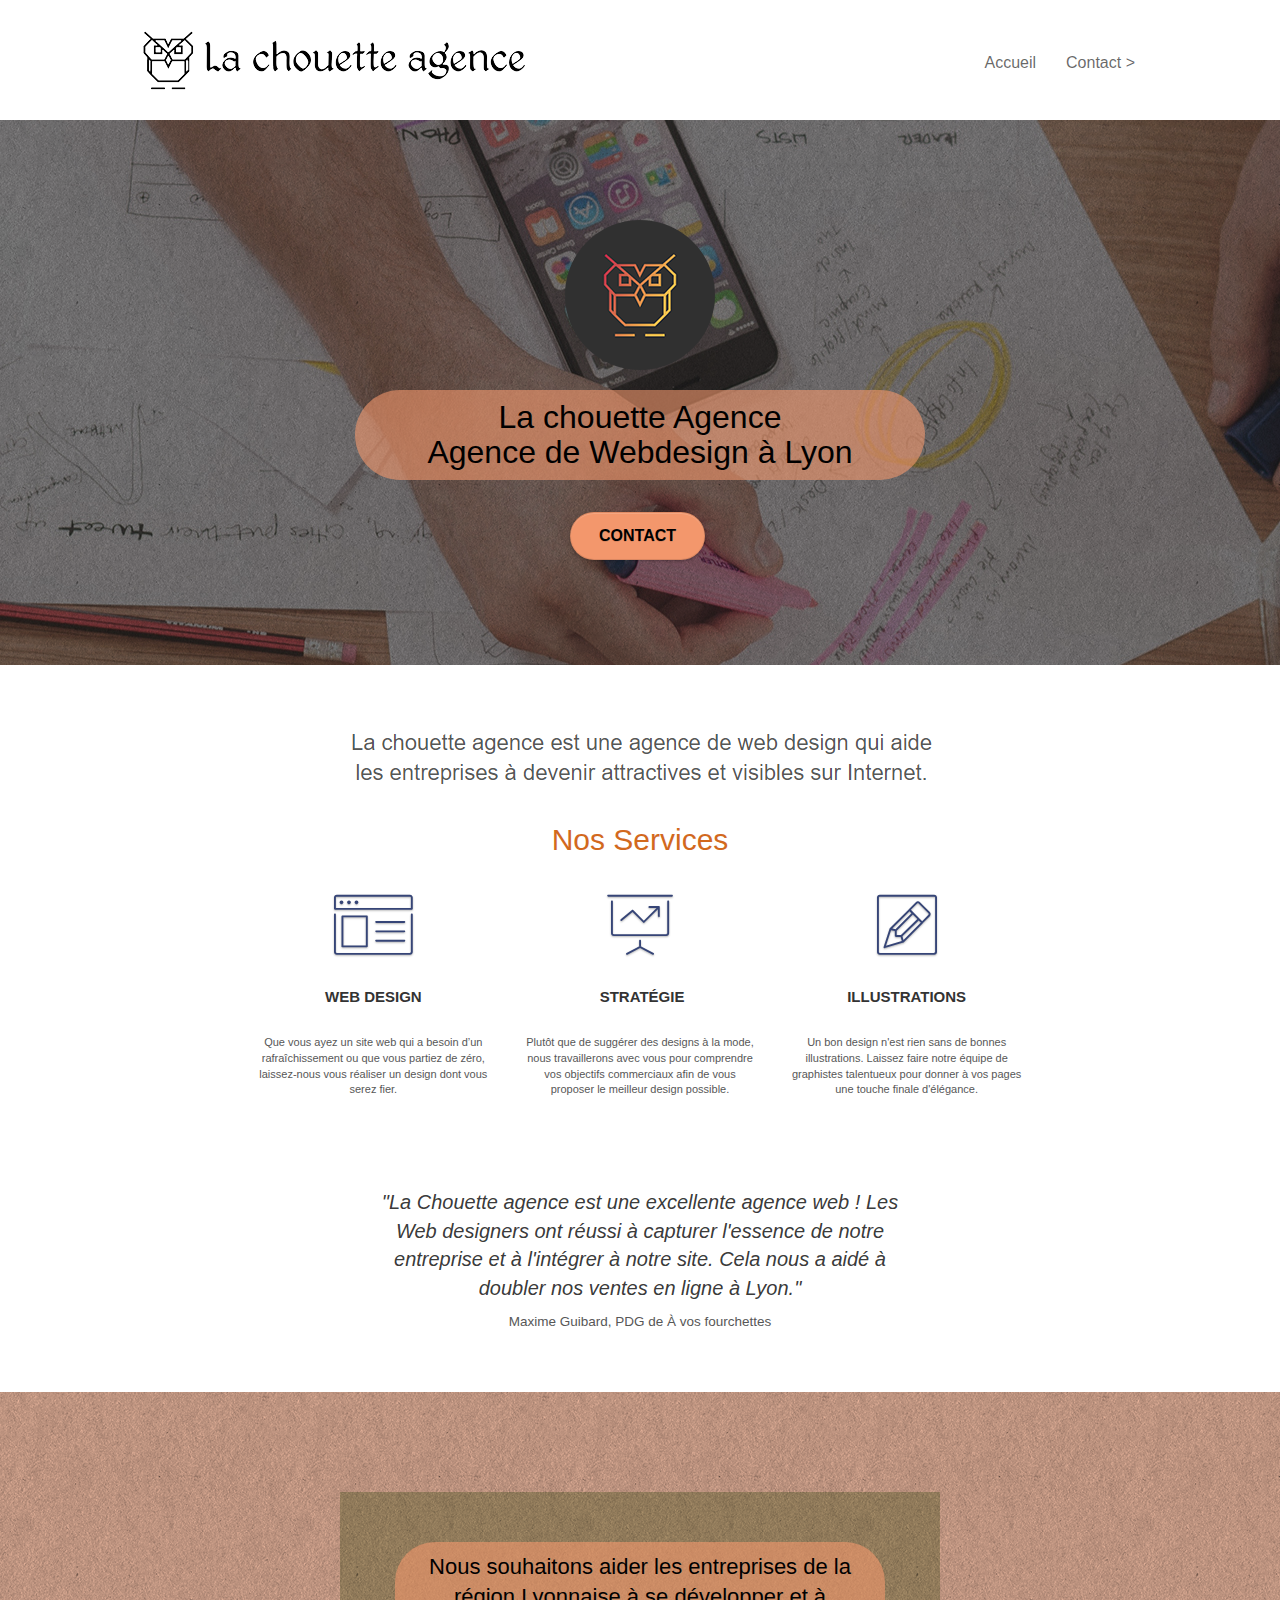
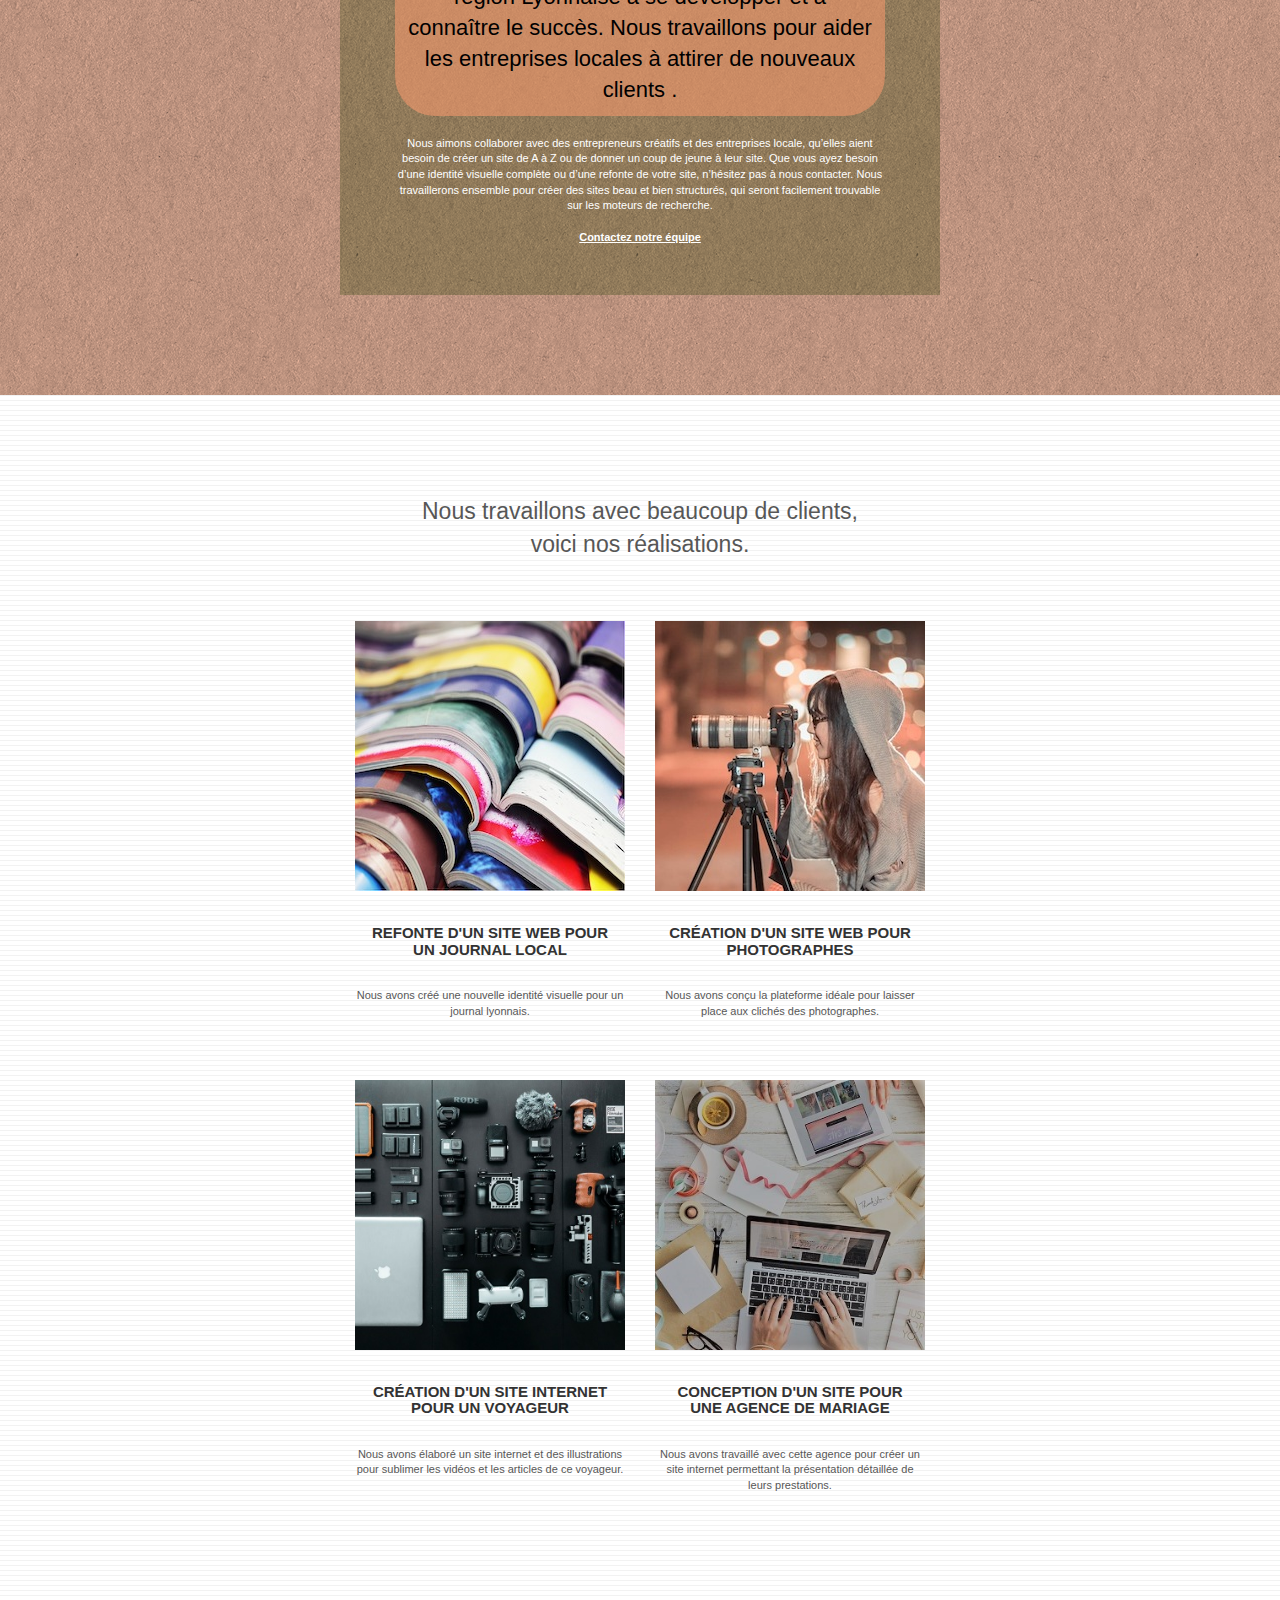
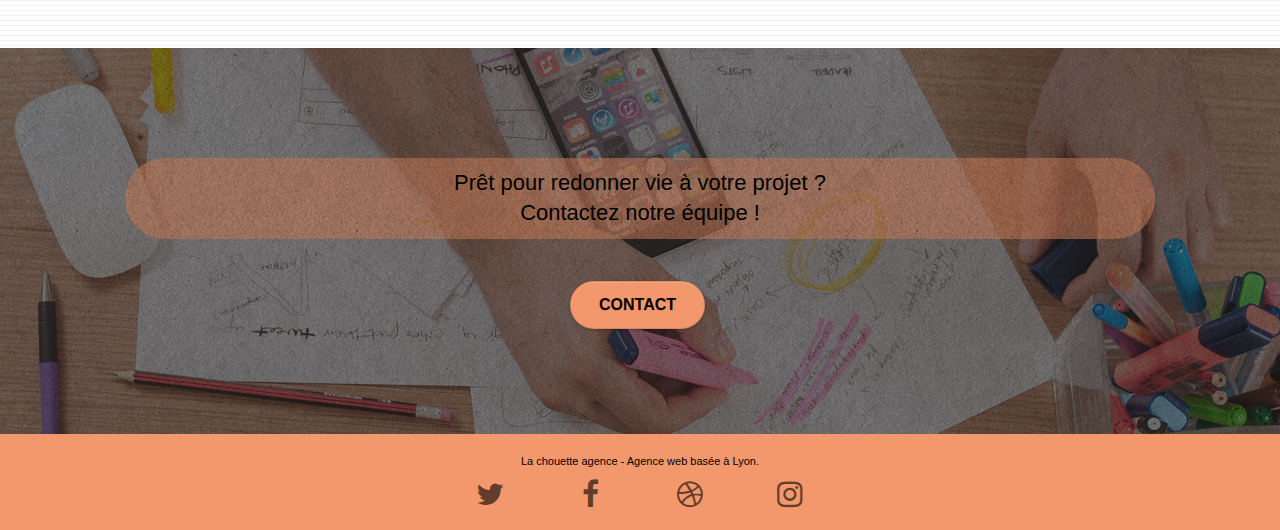
<file: index.html>
<!doctype html>
<html lang="fr">
<head>
    <meta charset="utf-8">
    <meta name="description" content="La Chouette Agence : Agence de Webdesign à Lyon vous accompagne dans votre stratégie de création graphique de site web.">
    <meta name="viewport" content="width=device-width, initial-scale=1.0, viewport-fit=cover">
    <link rel="shortcut icon" type="image/png" href="favicon.jpg">
    
	<link rel="stylesheet" type="text/css" href="./css/bootstrap.css">
	<link rel="stylesheet" type="text/css" href="style.css">
	<link rel="stylesheet" type="text/css" href="./css/font-awesome.css">
	<link rel="stylesheet" type="text/css" href="./css/et-line.css">

    
	<script src="./js/jquery-2.1.0.js" defer></script>
	<script src="./js/bootstrap.js" defer></script>
	<script src="./js/blocs.js" defer></script>
	<script src="./js/jquery.touchSwipe.js" defer></script>
	<script src="./js/gmaps.js" defer></script>

    <title>La Chouette Agence - Entreprise de Webdesign Lyon</title>

    
<!-- Analytics -->
 
<!-- Analytics END -->
    
</head>
<body>
<!-- Principal conteneur -->
<div class="page-container">
    
<!-- bloc-0 -->
<header>
<div class="bloc bgc-white l-bloc " id="bloc-0">
	<div class="container bloc-sm">

		<nav class="navbar row">
			<div class="navbar-header">
				<a class="navbar-brand" href="index.html"><img src="img/la-chouette-agence.png" alt="logo et typographie la chouette agence"  /></a>
				<button id="nav-toggle" type="button" class="ui-navbar-toggle navbar-toggle" data-toggle="collapse" data-target=".navbar-1">
					<span class="sr-only">Toggle navigation</span><span class="icon-bar"></span><span class="icon-bar"></span><span class="icon-bar"></span>
				</button>
			</div>
			<div class="collapse navbar-collapse navbar-1 special-dropdown-nav">
				<ul class="site-navigation nav navbar-nav">
					<li>
						<a href="index.html">Accueil</a>
					</li>
					<li>
					</li>
					<li>
						<a href="contact.html">Contact &gt;</a>
					</li>
				</ul>
			</div>
		</nav>
	</div>
</div>
</header>
<!-- bloc-0 END -->

<!-- bloc-1-presentation -->
<div class="bloc bgc-dark-slate-blue bg-banniere d-bloc bg-t-edge bloc-bg-texture texture-paper b-parallax" id="bloc-1-hero">
	<div class="container bloc-lg">
		<div class="row tight-width-whitespace">
			<div class="col-sm-12">
				<img src="img/logo.png" class="center-block image-resize-mode" alt="logo couleur la chouette agence" />
				<h1 class="text-center hero-bloc-text tc-white ">
					La chouette Agence <br>Agence de Webdesign à Lyon
				</h1>
				<div class="text-center">
					<a href="contact.html" class="btn btn-lg btn-clean btn-rd cta-hero btn-atomic-tangerine" id="cta-hero">Contact</a>
				</div>
			</div>
		</div>
	</div>
</div>
<!-- bloc-1-presentation END -->

<!-- bloc-2-services -->
<div class="bloc bgc-white l-bloc" id="bloc-2-services">
	<div class="container bloc-md">
		<div class="row">
			<div class="col-sm-12 text-center">
				<img alt="agence web, agence web paris, web design paris, stratégie web" src="img/title.png" />
			</div>
		</div>
		<h2 class="text-center services">Nos Services</h2>
		<div class="row voffset-lg med-width-whitespace">
			<div class="col-sm-4">
				<div class="text-center">
					<span class="et-icon-browser sm-shadow icon-dark-slate-blue icons icon-lg"></span>
				</div>
				<h3 class="mg-md text-center">
					Web design
				</h3>
				<p class="text-center ">
					Que vous ayez un site web qui a besoin d&rsquo;un rafraîchissement ou que vous partiez de zéro, laissez-nous vous réaliser un design dont vous serez fier.
				</p>
			</div>
			<div class="col-sm-4">
				<div class="text-center">
					<span class="et-icon-presentation sm-shadow icon-dark-slate-blue icons icon-lg"></span>
				</div>
				<h3 class="mg-md text-center">
					&nbsp;Stratégie
				</h3>
				<p class="text-center ">
					Plutôt que de suggérer des designs à la mode, nous travaillerons avec vous pour comprendre vos objectifs commerciaux afin de vous proposer le meilleur design possible.<br>
				</p>
			</div>
			<div class="col-sm-4">
				<div class="text-center">
					<span class="et-icon-edit sm-shadow icon-dark-slate-blue icons icon-lg"></span>
				</div>
				<h3 class="mg-md text-center">
					Illustrations
				</h3>
				<p class="text-center ">
					Un bon design n'est rien sans de bonnes illustrations. Laissez faire notre équipe de graphistes talentueux pour donner à vos pages une touche finale d'élégance.
				</p>
			</div>
		</div>
		<div class="row voffset-lg voffset">
			<div class="col-xs-12 col-md-8 col-md-offset-2 text-center">
				<p class="citation">"La Chouette agence est une excellente agence web ! Les<br>
					Web designers ont réussi à capturer l'essence de notre<br>
					entreprise et à l'intégrer à notre site. Cela nous a aidé à<br>
					doubler nos ventes en ligne à Lyon."</p>
				<p class="autor">Maxime Guibard, PDG de À vos fourchettes</p>
			</div>
		</div>
	</div>
</div>
<!-- bloc-2-services END -->

<!-- bloc-3-what-i-do -->
<div class="bloc tc-white bgc-atomic-tangerine bg-presentation d-bloc bloc-bg-texture texture-paper b-parallax" id="bloc-3-what-i-do">
	<div class="container bloc-lg">
		<div class="row tight-width-whitespace black-background">
			<div class="col-sm-12">
				<h2 class="mg-md text-center tc-white">
					Nous souhaitons aider les entreprises de la région Lyonnaise à se développer et à connaître le succès. Nous travaillons pour aider les entreprises locales à attirer de nouveaux clients .<br>
				</h2>
				<p class="text-center white">
					Nous aimons collaborer avec des entrepreneurs créatifs et des entreprises locale, qu’elles aient besoin de créer un site de A à Z ou de donner un coup de jeune à leur site. Que vous ayez besoin d’une identité visuelle complète ou d’une refonte de votre site, n’hésitez pas à nous contacter. Nous travaillerons ensemble pour créer des sites beau et bien structurés, qui seront facilement trouvable sur les moteurs de recherche. <br><br><a class="ltc-white bold-link" href="contact.html">Contactez notre équipe</a><br>
				</p>
			</div>
		</div>
	</div>
</div>
<!-- bloc-3-what-i-do END -->

<!-- bloc-4-portfolio -->
<div class="bloc bgc-white bg-lines-h2-bg bg-repeat l-bloc" id="bloc-4-portfolio">
	<div class="container bloc-lg">
		<div class="row">
			<div class="col-sm-12 text-center">
				<p class="title2">Nous travaillons avec beaucoup de clients,<br>voici nos réalisations.</p>
			</div>
		</div>
		<div class="row tight-width-whitespace portfolio-row">
			<div class="col-sm-6">
				<a href="#" data-lightbox="img/1.jpg" data-gallery-id="gallery-1" data-caption="Refonte d'un site web pour un journal local" data-frame="snapshot-lb"><img src="img/1.jpg" alt="Ensemble de cachiers colorés ouverts" class="img-responsive portfolio-thumb" /></a>
				<h3 class="mg-md text-center">
					Refonte d'un site web pour un journal local
				</h3>
				<p class="text-center">
					Nous avons créé une nouvelle identité visuelle pour un journal lyonnais.
				</p>
			</div>
			<div class="col-sm-6">
				<a href="#" data-lightbox="img/2.jpg" data-gallery-id="gallery-1" data-caption="Création d'un site web pour photographes" data-frame="snapshot-lb"><img src="img/2.jpg" class="img-responsive portfolio-thumb" alt="femme prenant une photo avec un appareil sur trepied" /></a>
				<h3 class="mg-md text-center">
					Création d'un site web pour photographes
				</h3>
				<p class="text-center">
					Nous avons conçu la plateforme idéale pour laisser place aux clichés des photographes.
				</p>
			</div>
		</div>
		<div class="row tight-width-whitespace portfolio-row">
			<div class="col-sm-6">
				<a href="#" data-lightbox="img/3.bmp" data-gallery-id="gallery-1" data-caption="Création d'un site internet pour un voyageur" data-frame="snapshot-lb"><img src="img/3.bmp" class="img-responsive portfolio-thumb" alt="matériel de photographie exposé sur une grande table"/></a>
				<h3 class="mg-md text-center">
					Création d'un site internet pour un voyageur
				</h3>
				<p class="text-center">
					Nous avons élaboré un site internet et des illustrations pour sublimer les vidéos et les articles de ce voyageur.
				</p>
			</div>
			<div class="col-sm-6">
				<a href="#" data-lightbox="img/4.bmp" data-gallery-id="gallery-1" data-caption="Conception d'un site pour une agence de mariage" data-frame="snapshot-lb"><img src="img/4.bmp" class="img-responsive portfolio-thumb" alt="espace de travail avec ordinateur, tablette et dossiers" /></a>
				<h3 class="mg-md text-center">
					Conception d'un site pour une agence de mariage
				</h3>
				<p class="text-center">
					Nous avons travaillé avec cette agence pour créer un site internet permettant la présentation détaillée de leurs prestations.
				</p>
			</div>
		</div>
	</div>
</div>
<!-- bloc-4-portfolio END -->

<!-- bloc-5-cta -->
<div class="bloc bgc-dark-slate-blue bg-banniere d-bloc bloc-bg-texture texture-paper" id="bloc-5-cta">
	<div class="container bloc-lg">
		<div class="row">
			<h2 class="mg-md text-center tc-white">
				Prêt pour redonner vie à votre projet ?<br>Contactez notre équipe !
			</h2>
			<div class="col-sm-12 text-center">
				<a href="contact.html" class="btn btn-atomic-tangerine btn-clean btn-rd btn-lg cta-hero">Contact</a>
			</div>
		</div>
	</div>
</div>
<!-- bloc-5-cta END -->

<!-- Footer - bloc-8 -->
<footer>
<div class="bloc bgc-atomic-tangerine d-bloc" id="bloc-8">
	<div class="container bloc-sm">
		<div class="row">
			<div class="col-sm-12">
				<p class="text-center black">
					La chouette agence - Agence web basée à Lyon.<br>
				</p>
				<div class="row row-no-gutters social">
					<div class="col-sm-3">
						<div class="text-center">
							<a class="social"><span class="fa fa-twitter icon-md"></span></a>
						</div>
					</div>
					<div class="col-sm-3">
						<div class="text-center">
							<a class="social"><span class="fa fa-facebook icon-md"></span></a>
						</div>
					</div>
					<div class="col-sm-3">
						<div class="text-center">
							<a class="social"><span class="fa fa-dribbble icon-md"></span></a>
						</div>
					</div>
					<div class="col-sm-3">
						<div class="text-center">
							<a class="social"><span class="fa fa-instagram icon-md"></span></a>
						</div>
					</div>
				</div>
			</div>
		</div>
	</div>
</div>
</footer>
<!-- Footer - bloc-8 END -->

</div>
<!-- Principal conteneur END -->
    

</body>
</html>
</file>
<file: style.css>
body {
    margin: 0;
    padding: 0;
    background: #FFF;
    overflow-x: hidden;
    -webkit-font-smoothing: antialiased;
    -moz-osx-font-smoothing: grayscale;
}

a,
button {
    transition: all .3s ease-in-out;
    outline: none!important;
}

a:hover {
    text-decoration: none;
    cursor: pointer;
}

#page-loading-blocs-notifaction {
    position: fixed;
    top: 0;
    bottom: 0;
    width: 100%;
    z-index: 100000;
    background: #FFFFFF url("img/pageload-spinner.gif") no-repeat center center;
}

.bloc {
    width: 100%;
    clear: both;
    background: 50% 50% no-repeat;
    padding: 0 50px;
    -webkit-background-size: cover;
    -moz-background-size: cover;
    -o-background-size: cover;
    background-size: cover;
    position: relative;
}

.bloc .container {
    padding-left: 0;
    padding-right: 0;
}

.bloc-lg {
    padding: 100px 50px;
}

.bloc-md {
    padding: 50px;
}

.bloc-sm {
    padding: 20px 50px;
}

.bg-center,
.bg-l-edge,
.bg-r-edge,
.bg-t-edge,
.bg-b-edge,
.bg-tl-edge,
.bg-bl-edge,
.bg-tr-edge,
.bg-br-edge,
.bg-repeat {
    -webkit-background-size: auto!important;
    -moz-background-size: auto!important;
    -o-background-size: auto!important;
    background-size: auto!important;
}

.bg-repeat {
    background: repeat;
}

.bg-t-edge {
    background: top no-repeat;
}

.bloc-bg-texture::before {
    content: "";
    background-size: 2px 2px;
    position: absolute;
    top: 0;
    bottom: 0;
    left: 0;
    right: 0;
}

.texture-paper::before {
    background: url("img/texture-paper.png");
    background-size: 280px 280px;
}

.b-parallax {
    background-attachment: fixed;
}

.d-bloc {
    color: rgba(255, 255, 255, .7);
}

.d-bloc button:hover {
    color: rgba(255, 255, 255, .9);
}

.d-bloc .icon-round,
.d-bloc .icon-square,
.d-bloc .icon-rounded,
.d-bloc .icon-semi-rounded-a,
.d-bloc .icon-semi-rounded-b {
    border-color: rgba(255, 255, 255, .9);
}

.d-bloc .divider-h span {
    border-color: rgba(255, 255, 255, .2);
}

.d-bloc .a-btn,
.d-bloc .navbar a,
.d-bloc .navbar-brand,
.d-bloc a .icon-sm,
.d-bloc a .icon-md,
.d-bloc a .icon-lg,
.d-bloc a .icon-xl,
.d-bloc h1 a,
.d-bloc h2 a,
.d-bloc h3 a,
.d-bloc h4 a,
.d-bloc h5 a,
.d-bloc h6 a,
.d-bloc p a {
    color: rgba(0, 0, 0, 0.6);
}

.d-bloc .a-btn:hover,
.d-bloc .navbar a:hover,
.d-bloc .navbar-brand:hover,
.d-bloc a:hover .icon-sm,
.d-bloc a:hover .icon-md,
.d-bloc a:hover .icon-lg,
.d-bloc a:hover .icon-xl,
.d-bloc h1 a:hover,
.d-bloc h2 a:hover,
.d-bloc h3 a:hover,
.d-bloc h4 a:hover,
.d-bloc h5 a:hover,
.d-bloc h6 a:hover,
.d-bloc p a:hover {
    color: rgba(255, 255, 255, 1);
}

.d-bloc .navbar-toggle .icon-bar {
    background: rgba(255, 255, 255, 1);
}

.d-bloc .btn-wire,
.d-bloc .btn-wire:hover {
    color: rgba(255, 255, 255, 1);
    border-color: rgba(255, 255, 255, 1);
}

.d-bloc .panel {
    color: rgba(0, 0, 0, .5);
}

.d-bloc .panel button:hover {
    color: rgba(0, 0, 0, .7);
}

.d-bloc .panel icon {
    border-color: rgba(0, 0, 0, .7);
}

.d-bloc .panel .divider-h span {
    border-color: rgba(0, 0, 0, .1);
}

.d-bloc .panel .a-btn {
    color: rgba(0, 0, 0, .6);
}

.d-bloc .panel .a-btn:hover {
    color: rgba(0, 0, 0, 1);
}

.d-bloc .panel .btn-wire,
.d-bloc .panel .btn-wire:hover {
    color: rgba(0, 0, 0, .7);
    border-color: rgba(0, 0, 0, .3);
}

.d-bloc .panel,
.l-bloc {
    color: rgba(0, 0, 0, .5);
}

.d-bloc .panel button:hover,
.l-bloc button:hover {
    color: rgba(0, 0, 0, .7);
}

.l-bloc .icon-round,
.l-bloc .icon-square,
.l-bloc .icon-rounded,
.l-bloc .icon-semi-rounded-a,
.l-bloc .icon-semi-rounded-b {
    border-color: rgba(0, 0, 0, .7);
}

.d-bloc .panel .divider-h span,
.l-bloc .divider-h span {
    border-color: rgba(0, 0, 0, .1);
}

.d-bloc .panel .a-btn,
.l-bloc .a-btn,
.l-bloc .navbar a,
.l-bloc .navbar-brand,
.l-bloc a .icon-sm,
.l-bloc a .icon-md,
.l-bloc a .icon-lg,
.l-bloc a .icon-xl,
.l-bloc h1 a,
.l-bloc h2 a,
.l-bloc h3 a,
.l-bloc h4 a,
.l-bloc h5 a,
.l-bloc h6 a,
.l-bloc p a {
    color: rgba(0, 0, 0, .6);
}

.d-bloc .panel .a-btn:hover,
.l-bloc .a-btn:hover,
.l-bloc .navbar a:hover,
.l-bloc .navbar-brand:hover,
.l-bloc a:hover .icon-sm,
.l-bloc a:hover .icon-md,
.l-bloc a:hover .icon-lg,
.l-bloc a:hover .icon-xl,
.l-bloc h1 a:hover,
.l-bloc h2 a:hover,
.l-bloc h3 a:hover,
.l-bloc h4 a:hover,
.l-bloc h5 a:hover,
.l-bloc h6 a:hover,
.l-bloc p a:hover {
    color: rgba(0, 0, 0, 1);
}

.l-bloc .navbar-toggle .icon-bar {
    color: rgba(0, 0, 0, .6);
}

.d-bloc .panel .btn-wire,
.d-bloc .panel .btn-wire:hover,
.l-bloc .btn-wire,
.l-bloc .btn-wire:hover {
    color: rgba(0, 0, 0, .7);
    border-color: rgba(0, 0, 0, .3);
}

.voffset {
    margin-top: 30px;
}

.voffset-lg {
    margin-top: 80px;
}

.row-no-gutters {
    margin-right: 0;
    margin-left: 0;
}

.row.row-no-gutters > [class^="col-"],
.row.row-no-gutters > [class*=" col-"] {
    padding-right: 0;
    padding-left: 0;
}

#bloc-1-hero h1 {
    font-size: 32px;
}

.navbar {
    margin-bottom: 0;
    z-index: 1;
}

.navbar-brand {
    height: auto;
    padding: 3px 15px;
    font-size: 25px;
    font-weight: normal;
    font-weight: 600;
    line-height: 44px;
}

.navbar-brand img {
    max-height: 200px;
    margin: 0 5px 0 0;
    display: inline;
}

.navbar-brand img[src$=svg] {
    min-width: 100px;
}

.nav-center .navbar-brand img {
    margin: 0;
}

.navbar .nav {
    padding-top: 2px;
    margin-right: -16px;
    float: right;
    z-index: 1;
}

.nav > li {
    float: left;
    margin-top: 4px;
    font-size: 16px;
}

.navbar-nav .open .dropdown-menu > li > a {
    text-align: inherit;
}

.nav > li a:hover,
.nav > li a:focus {
    background: transparent;
}

.navbar-toggle {
    margin: 10px 10px 0 0;
    border: 0px;
}

.navbar-toggle:hover {
    background: transparent!important;
}

.navbar-toggle .icon-bar {
    background-color: rgba(0, 0, 0, .5);
    width: 26px;
}

.nav-invert .navbar .nav {
    float: left;
}

.nav-invert .navbar-header,
.nav-invert .navbar-brand {
    float: right;
    position: relative;
    z-index: 2;
}

@media (min-width: 768px) {
    .site-navigation {
        position: absolute;
        top: 50%;
        right: 20px;
        transform: translate(0, -50%);
        -webkit-transform: translateY(-50%);
    }
    .nav > li .dropdown-menu a,
    .nav > li .dropdown-menu a:hover {
        color: #484848;
    }
    .nav-invert .site-navigation {
        left: 0;
        right: 0;
    }
    .nav-center {
        text-align: center;
    }
    .nav-center .navbar-header {
        width: 100%;
    }
    .nav-center .navbar-header,
    .nav-center .navbar-brand,
    .nav-center .nav > li {
        float: none;
        display: inline-block;
    }
    .nav-center .site-navigation {
        position: relative;
        width: 100%;
        right: 0;
        margin-right: 0px;
        margin-top: 20px;
    }
    .nav-center.mini-nav .navbar-toggle {
        float: none;
        margin: 10px auto 0;
    }
}

.nav > li > .dropdown a {
    background: none!important;
    display: block;
    padding: 14px 15px;
}

nav .caret {
    margin: 0 5px;
}

.dropdown-menu .dropdown-menu {
    top: -8px;
    left: 100%;
}

.dropdown-menu .dropmenu-flow-right {
    top: 100%;
    left: 0;
    margin-left: -1px;
    border-top-left-radius: 0;
    border-top-right-radius: 0;
}

.dropdown-menu .dropdown span {
    border: 4px solid black;
    border-top-color: transparent;
    border-right-color: transparent;
    border-bottom-color: transparent;
    margin: 6px -5px 0 0!important;
    float: right;
}

.mg-md {
    margin-top: 10px;
    margin-bottom: 20px;
    padding: 10px;
    border-radius: 40px;
}

.mg-lg {
    margin-top: 10px;
    margin-bottom: 40px;
}

.btn {
    margin: 0 5px 5px 0;
}

.btn.pull-right {
    margin: 0 0 5px 5px;
}

.btn-d,
.btn-d:hover,
.btn-d:focus {
    color: #FFF;
    background: rgba(0, 0, 0, .3);
}

button {
    outline: none!important;
}

.btn-rd {
    border-radius: 40px;
}

.btn-clean {
    border: 1px solid rgba(0, 0, 0, .08);
    border-bottom-color: rgba(0, 0, 0, .1);
    text-shadow: 0 1px 0 rgba(0, 0, 1, .1);
    box-shadow: 0 1px 3px rgba(0, 0, 1, .25), inset 0 1px 0 0 rgba(255, 255, 255, .15);
}

.icon-md {
    font-size: 30px!important;
}

.icon-lg {
    font-size: 60px!important;
}

.sm-shadow {
    text-shadow: 0 1px 2px rgba(0, 0, 0, .3);
}

.panel-sq,
.panel-sq .panel-heading,
.panel-sq .panel-footer {
    border-radius: 0;
}

.panel-rd {
    border-radius: 30px;
}

.panel-rd .panel-heading {
    border-radius: 29px 29px 0 0;
}

.panel-rd .panel-footer {
    border-radius: 0 0 29px 29px;
}

.form-control {
    border-color: rgba(0, 0, 0, .1);
    box-shadow: none;
}

.scrollToTop {
    width: 40px;
    height: 40px;
    position: fixed;
    bottom: 20px;
    right: 20px;
    opacity: 0;
    z-index: 500;
    transition: all .3s ease-in-out;
}

.scrollToTop span {
    margin-top: 6px;
}

.showScrollTop {
    font-size: 14px;
    opacity: 1;
}

a[data-lightbox] {
    position: relative;
    display: block;
    text-align: center;
}

a[data-lightbox]:hover::before {
    content: "+";
    font-family: "HelveticaNeue-Light", "Helvetica Neue Light", "Helvetica Neue", Helvetica, Arial;
    font-size: 32px;
    width: 50px;
    height: 50px;
    margin-left: -25px;
    border-radius: 50%;
    background: rgba(0, 0, 0, .6);
    color: #FFF;
    font-weight: 100;
    z-index: 1;
    position: absolute;
    top: 50%;
    transform: translateY(-50%);
    -webkit-transform: translateY(-50%);
}

a[data-lightbox]:hover img {
    opacity: 0.6;
    -webkit-animation-fill-mode: none;
    animation-fill-mode: none;
}

#lightbox-modal {
    display: flex;
    align-items: center;
}

#lightbox-modal .modal-dialog {
    width: 90%;
    max-width: 900px;
    margin: 0 auto 0;
}

#lightbox-modal .modal-dialog img {
    max-height: 90vh;
    margin: 0 auto;
}

.lightbox-caption {
    padding: 20px;
    color: #FFF;
    background: rgba(0, 0, 0, .5);
    position: absolute;
    left: 15px;
    right: 15px;
    bottom: 5px;
}

.close-lightbox {
    color: #FFF;
    font-size: 30px;
    position: absolute;
    top: 20px;
    right: 20px;
    z-index: 20;
    background: rgba(0, 0, 0, .5);
    border: none;
    line-height: 30px;
    padding: 0 9px 5px;
    opacity: 0.3;
}

.close-lightbox:hover,
.next-lightbox:hover,
.prev-lightbox:hover {
    opacity: 1.0;
    color: #FFF;
}

.next-lightbox,
.prev-lightbox {
    font-size: 20px;
    color: rgba(255, 255, 255, .9);
    background: rgba(0, 0, 0, .5);
    transition: all .2s ease-in-out;
    position: absolute;
    top: 45%;
    z-index: 1;
    opacity: 0.4;
}

.next-lightbox {
    padding: 6px 8px 1px 13px;
    right: 25px;
}

.prev-lightbox {
    padding: 6px 13px 1px 10px;
    left: 25px;
}

.snapshot-lb .modal-body {
    padding-bottom: 45px;
}

.snapshot-lb .lightbox-caption {
    padding: 0;
    color: rgba(0, 0, 0, .5);
    background: none;
}

h1,
h2,
h3,
h4,
h5,
h6,
p,
label,
.btn,
a {
    font-family: "helvetica";
    font-weight: 400;
    color: #575757;
}

.container {
    max-width: 1000px;
}

.hero-bloc-text {
    font-size: 38px;
    padding: 10px;
    border-radius: 55px;
}

.hero-bloc-text-sub {
    font-size: 36px;
}

.statement-bloc-text {
    line-height: 26px;
    font-style: italic;
    font-size: 20px;
    text-align: center;
    font-weight: lighter;
    max-width: 520px;
    margin: auto auto auto auto;
}

p {
    font-size: 11px;
}

.services{
    font-size: 3rem;
    color:chocolate;
}

.title2{
    font-size: 2.3rem;
}

.citation{
    font-size: 2rem;
    font-style: italic;
    color:rgba(33, 33, 33, .9);
}

.autor{
    font-size: 1.35rem;
    font-weight: 200;
}

.tight-width-whitespace {
    max-width: 600px;
    margin: auto auto auto auto;
}

.h1 {
    font-size: 20px;
    font-family: "Open Sans";
}

.cta-hero {
    margin-top: 22px;
    color: #FFFFFF!important;
    text-transform: uppercase;
    padding: 12px 28px 12px 28px;
    font-size: 16px;
    font-weight: 700;
}

.social {
    max-width: 400px;
    margin: auto auto auto auto;
}

h2 {
    font-size: 22px;
    line-height: 1.4em;
}

h3 {
    font-size: 15px;
    text-transform: uppercase;
    font-weight: 700;
    color: #333333!important;
}

.med-width-whitespace {
    max-width: 800px;
    margin: auto auto auto auto;
    box-shadow: 0px 0px 0px #000000;
}

h1 {
    color: #333333!important;
}

h4 {
    color: #333333!important;
}

.icons {
    margin-bottom: 14px;
    margin-top: 24px;
}

.white {
    color: #FFFFFF!important;
}

.black{
    color:#000000;
}

.portfolio-thumb {
    margin-bottom: 24px;
}

.portfolio-row {
    margin-bottom: 44px;
    margin-top: 50px;
}

.avatar {
    box-shadow: 0px 4px 9px rgba(0, 0, 0, 0.3);
}

.black-background {
    background-color: rgba(165, 147, 99, 0.7);
    padding: 40px 40px 40px 40px;
}

.bold-link {
    font-weight: 900;
    text-decoration: underline!important;
}

.bgc-white {
    background-color: #FFFFFF;
}

.bgc-dark-slate-blue {
    background-color: #364577;
}

.bgc-atomic-tangerine {
    background-color: #F3976C;
}

.tc-white {
    color: black!important;
    background-color: rgba(243, 151, 108, 0.6);
}

.btn-atomic-tangerine {
    background: #F3976C;
    color: black!important;
}

.btn-atomic-tangerine:hover {
    background: #c27956!important;
    color: black!important;
}

.ltc-white {
    color: #FFFFFF!important;
}

.ltc-white:hover {
    color: #cccccc!important;
}

.ltc-atomic-tangerine {
    color: #F3976C!important;
}

.ltc-atomic-tangerine:hover {
    color: #c27956!important;
}

.icon-dark-slate-blue {
    color: #364577!important;
    border-color: #364577!important;
}

.bg-dots-bg {
    background-image: url("img/dots-bg.png");
}

.bg-lines-h2-bg {
    background-image: url("img/lines-h2-bg.png");
}

.bg-banniere {
    background-image: url("img/la-chouette-agence-banniere.jpg");
}

.bg-presentation {
    background-image: url("img/image-de-presentation.jpg");
}


@media (max-width: 1024px) {
    .bloc {
        padding-left: 20px;
        padding-right: 20px;
    }
    .bloc.full-width-bloc,
    .bloc-tile-2.full-width-bloc .container,
    .bloc-tile-3.full-width-bloc .container,
    .bloc-tile-4.full-width-bloc .container {
        padding-left: 0;
        padding-right: 0;
    }
}

@media (max-width: 992px) and (min-width: 768px) {
    .navbar .nav {
        max-width: 80%
    }
    .nav-center.navbar .nav {
        max-width: 100%
    }
}

@media only screen and (min-width: 768px) and (max-width: 1024px) and (orientation: landscape) {
    .b-parallax {
        background-attachment: scroll;
    }
}

@media only screen and (min-width: 1024px) and (max-width: 1366px) and (-webkit-min-device-pixel-ratio: 1.5) {
    .b-parallax {
        background-attachment: scroll;
    }
}

@media (max-width: 991px) {
    .container {
        width: 100%;
    }
    .b-parallax {
        background-attachment: scroll;
    }
    .page-container,
    #hero-bloc {
        overflow-x: hidden;
        position: relative;
    }
    .bloc-group,
    .bloc-group .bloc {
        display: block;
        width: 100%;
    }
    .bloc-fill-screen .fill-bloc-top-edge,
    .bloc-fill-screen .fill-bloc-bottom-edge {
        padding: 0 20px;
    }
}

@media (max-width: 767px) {
    .page-container {
        overflow-x: hidden;
        position: relative;
    }
    h1,
    h2,
    h3,
    h4,
    h5,
    h6,
    p,
    #disqus_thread {
        padding-left: 10px!important;
        padding-right: 10px!important;
    }
    .b-parallax {
        background-attachment: scroll;
    }
    .navbar .nav {
        padding-top: 0;
        border-top: 1px solid rgba(0, 0, 0, .2);
        float: none!important;
    }
    .navbar.row {
        margin-left: 0;
        margin-right: 0;
    }
    .site-navigation {
        position: inherit;
        transform: none;
        -webkit-transform: none;
        -ms-transform: none;
    }
    .nav > li {
        margin-top: 0;
        border-bottom: 1px solid rgba(0, 0, 0, .1);
        background: rgba(0, 0, 0, .05);
        text-align: left;
        padding-left: 15px;
        width: 100%;
    }
    .nav > li:hover {
        background: rgba(0, 0, 0, .08);
    }
    .dropdown .dropdown a .caret {
        float: none;
        margin: 5px 0 0 10px!important;
        border: 4px solid black;
        border-bottom-color: transparent;
        border-right-color: transparent;
        border-left-color: transparent;
    }
    #hero-bloc .navbar .nav {
        background: rgba(0, 0, 0, .8);
    }
    #hero-bloc .navbar .nav a {
        color: rgba(255, 255, 255, .6);
    }
    .hero {
        padding: 50px 0;
    }
    .hero-nav {
        left: -1px;
        right: -1px;
    }
    .navbar-collapse {
        padding: 0;
        overflow-x: hidden;
        -webkit-box-shadow: none;
        box-shadow: none;
    }
    .navbar-brand img {
        max-height: 40px;
        width: auto;
    }
    .nav-invert .navbar-header {
        float: none;
        width: 100%;
    }
    .nav-invert .navbar-toggle {
        float: left;
        margin-left: 10px;
    }
    .bloc {
        padding-left: 0;
        padding-right: 0;
    }
    .bloc-xxl,
    .bloc-xl,
    .bloc-lg {
        padding: 40px 0;
    }
    .bloc-sm,
    .bloc-md {
        padding-left: 0;
        padding-right: 0;
    }
    .bloc-tile-2 .container,
    .bloc-tile-3 .container,
    .bloc-tile-4 .container,
    .bloc-fill-screen .fill-bloc-top-edge,
    .bloc-fill-screen .fill-bloc-bottom-edge {
        padding-left: 0;
        padding-right: 0;
    }
    .a-block {
        padding: 0 10px;
    }
    .btn-dwn {
        display: none;
    }
    .voffset {
        margin-top: 5px;
    }
    .voffset-md {
        margin-top: 20px;
    }
    .voffset-lg {
        margin-top: 30px;
    }
    form {
        padding: 5px;
    }
    .close-lightbox {
        display: inline-block;
    }
    .blocsapp-device-iphone5 {
        background-size: 216px 425px;
        padding-top: 60px;
        width: 216px;
        height: 425px;
    }
    .blocsapp-device-iphone5 img {
        width: 180px;
        height: 320px;
    }
}

@media (max-width: 400px) {
    .bloc {
        padding-left: 0;
        padding-right: 0;
    }
}

@media (max-width: 767px) {
    .bloc-mob-center-text {
        text-align: center;
    }
}
</file>
<file: css/et-line.css>
@font-face {
    font-family: et-line;
    src: url(../fonts/et-line.eot);
    src: url(../fonts/et-line.eot?#iefix) format('embedded-opentype'), url(../fonts/et-line.woff) format('woff'), url(../fonts/et-line.ttf) format('truetype'), url(../fonts/et-line.svg#et-line) format('svg');
    font-weight: 400;
    font-style: normal
}

.et-icon-adjustments,
.et-icon-alarmclock,
.et-icon-anchor,
.et-icon-aperture,
.et-icon-attachment,
.et-icon-bargraph,
.et-icon-basket,
.et-icon-beaker,
.et-icon-bike,
.et-icon-book-open,
.et-icon-briefcase,
.et-icon-browser,
.et-icon-calendar,
.et-icon-camera,
.et-icon-caution,
.et-icon-chat,
.et-icon-circle-compass,
.et-icon-clipboard,
.et-icon-clock,
.et-icon-cloud,
.et-icon-compass,
.et-icon-desktop,
.et-icon-dial,
.et-icon-document,
.et-icon-documents,
.et-icon-download,
.et-icon-dribbble,
.et-icon-edit,
.et-icon-envelope,
.et-icon-expand,
.et-icon-facebook,
.et-icon-flag,
.et-icon-focus,
.et-icon-gears,
.et-icon-genius,
.et-icon-gift,
.et-icon-global,
.et-icon-globe,
.et-icon-googleplus,
.et-icon-grid,
.et-icon-happy,
.et-icon-hazardous,
.et-icon-heart,
.et-icon-hotairballoon,
.et-icon-hourglass,
.et-icon-key,
.et-icon-laptop,
.et-icon-layers,
.et-icon-lifesaver,
.et-icon-lightbulb,
.et-icon-linegraph,
.et-icon-linkedin,
.et-icon-lock,
.et-icon-magnifying-glass,
.et-icon-map,
.et-icon-map-pin,
.et-icon-megaphone,
.et-icon-mic,
.et-icon-mobile,
.et-icon-newspaper,
.et-icon-notebook,
.et-icon-paintbrush,
.et-icon-paperclip,
.et-icon-pencil,
.et-icon-phone,
.et-icon-picture,
.et-icon-pictures,
.et-icon-piechart,
.et-icon-presentation,
.et-icon-pricetags,
.et-icon-printer,
.et-icon-profile-female,
.et-icon-profile-male,
.et-icon-puzzle,
.et-icon-quote,
.et-icon-recycle,
.et-icon-refresh,
.et-icon-ribbon,
.et-icon-rss,
.et-icon-sad,
.et-icon-scissors,
.et-icon-scope,
.et-icon-search,
.et-icon-shield,
.et-icon-speedometer,
.et-icon-strategy,
.et-icon-streetsign,
.et-icon-tablet,
.et-icon-target,
.et-icon-telescope,
.et-icon-toolbox,
.et-icon-tools,
.et-icon-tools-2,
.et-icon-trophy,
.et-icon-tumblr,
.et-icon-twitter,
.et-icon-upload,
.et-icon-video,
.et-icon-wallet,
.et-icon-wine {
    font-family: et-line;
    font-style: normal;
    font-weight: 400;
    font-variant: normal;
    text-transform: none;
    line-height: 1;
    -webkit-font-smoothing: antialiased;
    -moz-osx-font-smoothing: grayscale;
    display: inline-block
}

.et-icon-mobile:before {
    content: "\e000"
}

.et-icon-laptop:before {
    content: "\e001"
}

.et-icon-desktop:before {
    content: "\e002"
}

.et-icon-tablet:before {
    content: "\e003"
}

.et-icon-phone:before {
    content: "\e004"
}

.et-icon-document:before {
    content: "\e005"
}

.et-icon-documents:before {
    content: "\e006"
}

.et-icon-search:before {
    content: "\e007"
}

.et-icon-clipboard:before {
    content: "\e008"
}

.et-icon-newspaper:before {
    content: "\e009"
}

.et-icon-notebook:before {
    content: "\e00a"
}

.et-icon-book-open:before {
    content: "\e00b"
}

.et-icon-browser:before {
    content: "\e00c"
}

.et-icon-calendar:before {
    content: "\e00d"
}

.et-icon-presentation:before {
    content: "\e00e"
}

.et-icon-picture:before {
    content: "\e00f"
}

.et-icon-pictures:before {
    content: "\e010"
}

.et-icon-video:before {
    content: "\e011"
}

.et-icon-camera:before {
    content: "\e012"
}

.et-icon-printer:before {
    content: "\e013"
}

.et-icon-toolbox:before {
    content: "\e014"
}

.et-icon-briefcase:before {
    content: "\e015"
}

.et-icon-wallet:before {
    content: "\e016"
}

.et-icon-gift:before {
    content: "\e017"
}

.et-icon-bargraph:before {
    content: "\e018"
}

.et-icon-grid:before {
    content: "\e019"
}

.et-icon-expand:before {
    content: "\e01a"
}

.et-icon-focus:before {
    content: "\e01b"
}

.et-icon-edit:before {
    content: "\e01c"
}

.et-icon-adjustments:before {
    content: "\e01d"
}

.et-icon-ribbon:before {
    content: "\e01e"
}

.et-icon-hourglass:before {
    content: "\e01f"
}

.et-icon-lock:before {
    content: "\e020"
}

.et-icon-megaphone:before {
    content: "\e021"
}

.et-icon-shield:before {
    content: "\e022"
}

.et-icon-trophy:before {
    content: "\e023"
}

.et-icon-flag:before {
    content: "\e024"
}

.et-icon-map:before {
    content: "\e025"
}

.et-icon-puzzle:before {
    content: "\e026"
}

.et-icon-basket:before {
    content: "\e027"
}

.et-icon-envelope:before {
    content: "\e028"
}

.et-icon-streetsign:before {
    content: "\e029"
}

.et-icon-telescope:before {
    content: "\e02a"
}

.et-icon-gears:before {
    content: "\e02b"
}

.et-icon-key:before {
    content: "\e02c"
}

.et-icon-paperclip:before {
    content: "\e02d"
}

.et-icon-attachment:before {
    content: "\e02e"
}

.et-icon-pricetags:before {
    content: "\e02f"
}

.et-icon-lightbulb:before {
    content: "\e030"
}

.et-icon-layers:before {
    content: "\e031"
}

.et-icon-pencil:before {
    content: "\e032"
}

.et-icon-tools:before {
    content: "\e033"
}

.et-icon-tools-2:before {
    content: "\e034"
}

.et-icon-scissors:before {
    content: "\e035"
}

.et-icon-paintbrush:before {
    content: "\e036"
}

.et-icon-magnifying-glass:before {
    content: "\e037"
}

.et-icon-circle-compass:before {
    content: "\e038"
}

.et-icon-linegraph:before {
    content: "\e039"
}

.et-icon-mic:before {
    content: "\e03a"
}

.et-icon-strategy:before {
    content: "\e03b"
}

.et-icon-beaker:before {
    content: "\e03c"
}

.et-icon-caution:before {
    content: "\e03d"
}

.et-icon-recycle:before {
    content: "\e03e"
}

.et-icon-anchor:before {
    content: "\e03f"
}

.et-icon-profile-male:before {
    content: "\e040"
}

.et-icon-profile-female:before {
    content: "\e041"
}

.et-icon-bike:before {
    content: "\e042"
}

.et-icon-wine:before {
    content: "\e043"
}

.et-icon-hotairballoon:before {
    content: "\e044"
}

.et-icon-globe:before {
    content: "\e045"
}

.et-icon-genius:before {
    content: "\e046"
}

.et-icon-map-pin:before {
    content: "\e047"
}

.et-icon-dial:before {
    content: "\e048"
}

.et-icon-chat:before {
    content: "\e049"
}

.et-icon-heart:before {
    content: "\e04a"
}

.et-icon-cloud:before {
    content: "\e04b"
}

.et-icon-upload:before {
    content: "\e04c"
}

.et-icon-download:before {
    content: "\e04d"
}

.et-icon-target:before {
    content: "\e04e"
}

.et-icon-hazardous:before {
    content: "\e04f"
}

.et-icon-piechart:before {
    content: "\e050"
}

.et-icon-speedometer:before {
    content: "\e051"
}

.et-icon-global:before {
    content: "\e052"
}

.et-icon-compass:before {
    content: "\e053"
}

.et-icon-lifesaver:before {
    content: "\e054"
}

.et-icon-clock:before {
    content: "\e055"
}

.et-icon-aperture:before {
    content: "\e056"
}

.et-icon-quote:before {
    content: "\e057"
}

.et-icon-scope:before {
    content: "\e058"
}

.et-icon-alarmclock:before {
    content: "\e059"
}

.et-icon-refresh:before {
    content: "\e05a"
}

.et-icon-happy:before {
    content: "\e05b"
}

.et-icon-sad:before {
    content: "\e05c"
}

.et-icon-facebook:before {
    content: "\e05d"
}

.et-icon-twitter:before {
    content: "\e05e"
}

.et-icon-googleplus:before {
    content: "\e05f"
}

.et-icon-rss:before {
    content: "\e060"
}

.et-icon-tumblr:before {
    content: "\e061"
}

.et-icon-linkedin:before {
    content: "\e062"
}

.et-icon-dribbble:before {
    content: "\e063"
}
</file>
